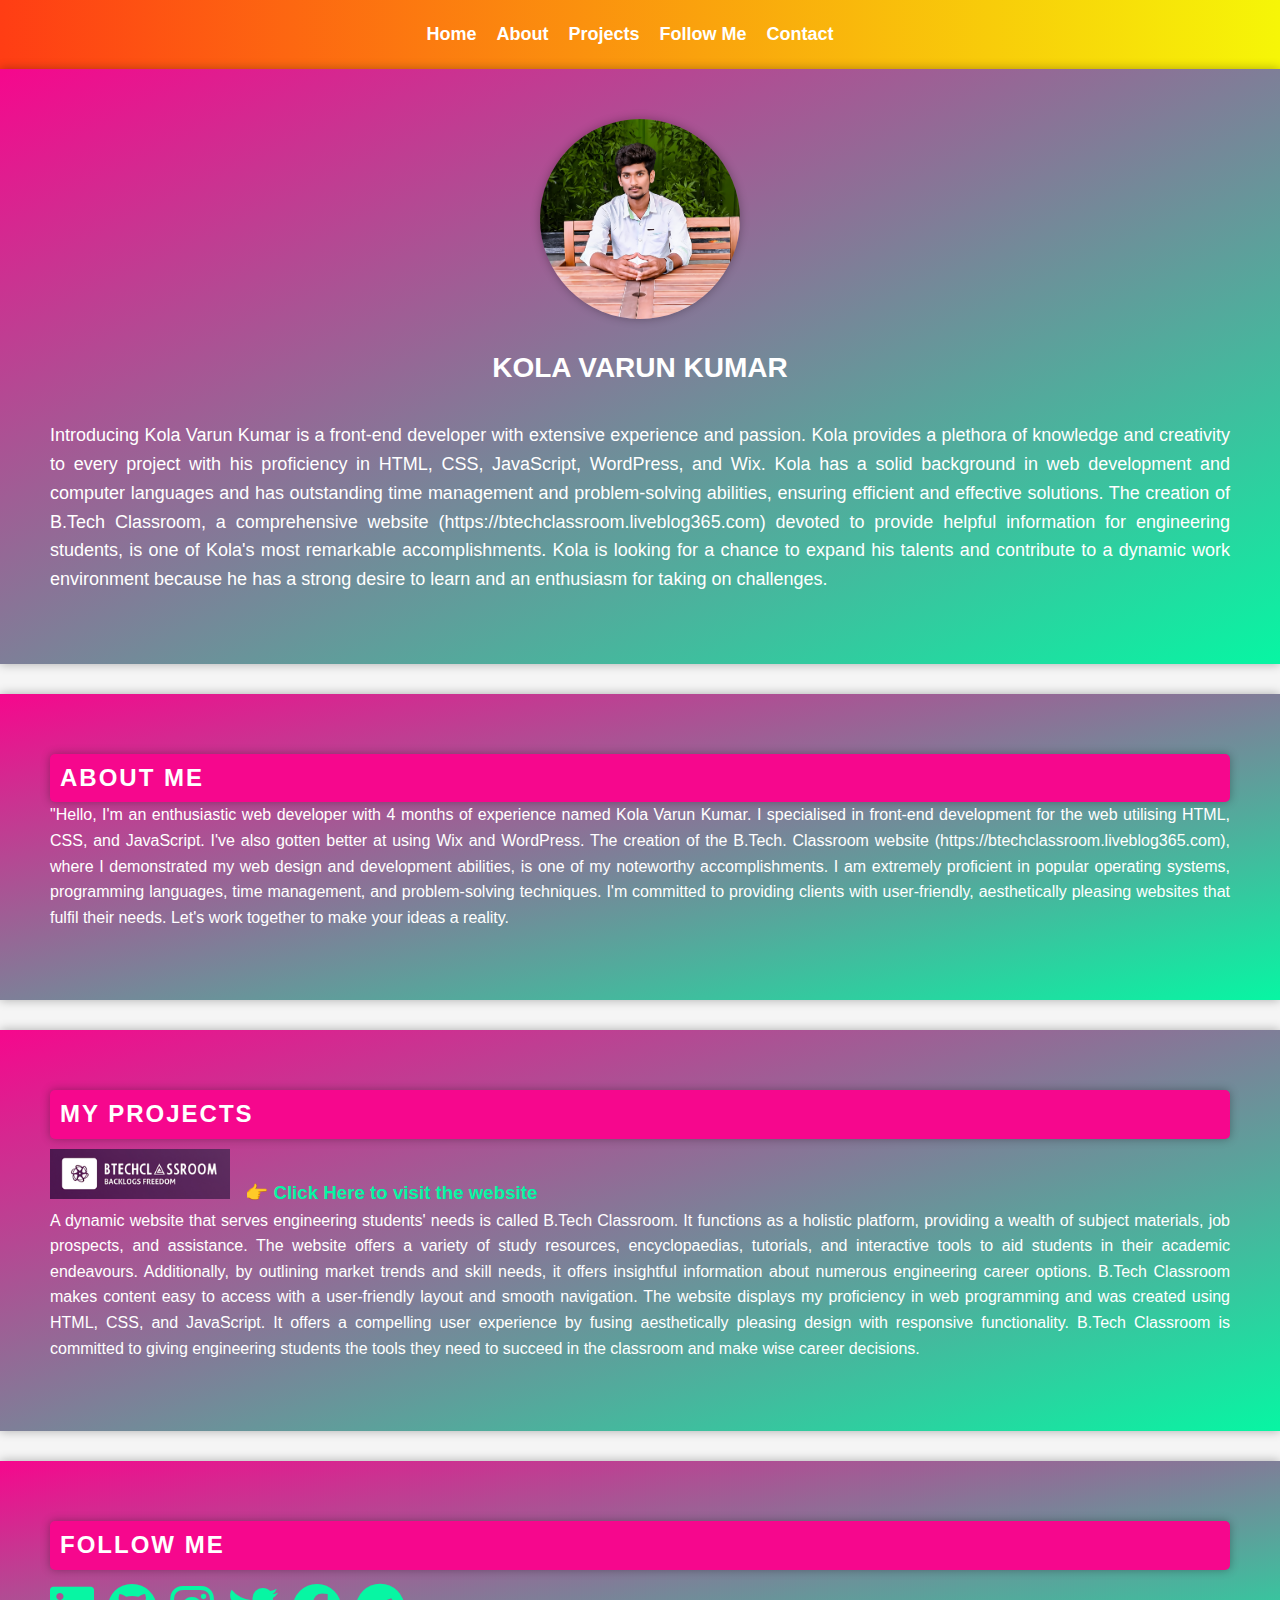
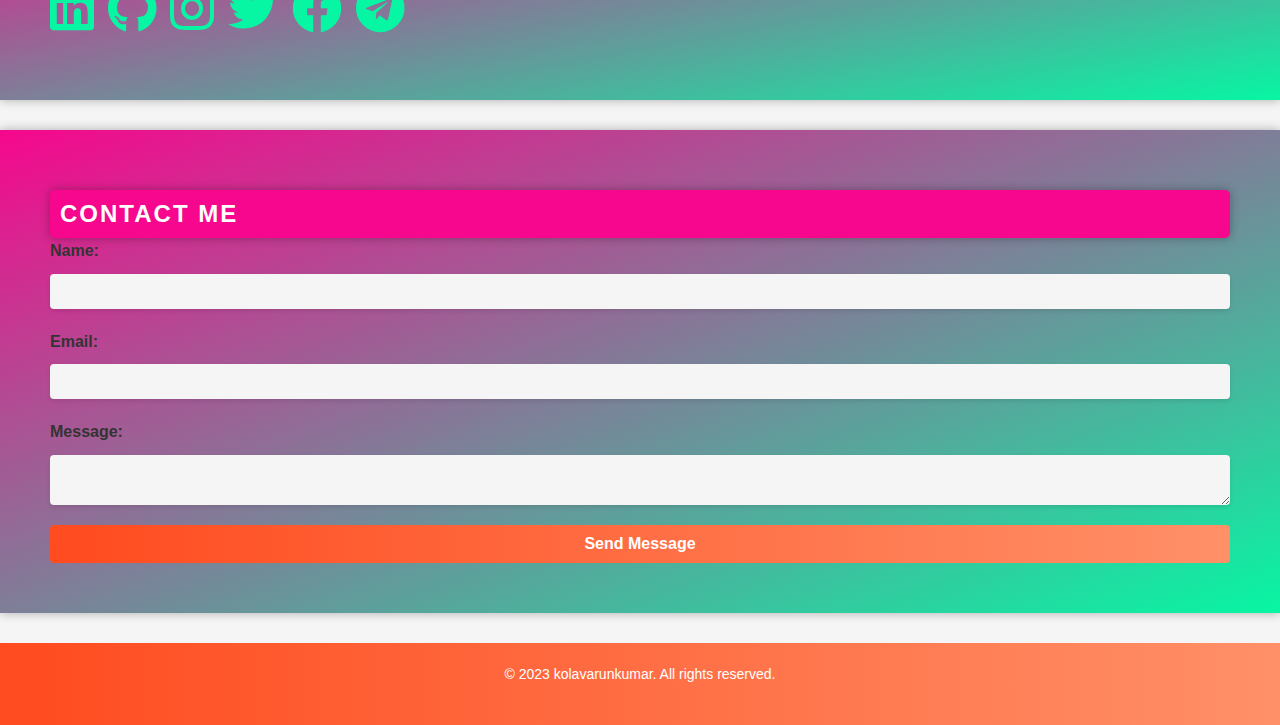
<file: OIBSIP/Level1/Task2/index.html>
<!DOCTYPE html>
<html lang="en">
<head>
  <title>KVK_portfolio</title>
  <link rel="stylesheet" href="kvk_portfolio.css">
  <link rel="stylesheet" href="https://cdnjs.cloudflare.com/ajax/libs/font-awesome/5.15.4/css/all.min.css">

</head>
<body>
  <header>
    <nav>
      <ul>
        <li><a href="#home">Home</a></li>
        <li><a href="#about">About</a></li>
        <li><a href="#projects">Projects</a></li>
        <li><a href="#follow-me">Follow Me</a></li>
        <li><a href="#contact">Contact</a></li>
      </ul>
    </nav>
  </header>

  <section id="home">
    <div class="container">
      <div class="intro">
        <img src="founder.jpeg" alt="KOLA VARUN KUMAR">
        <h1>KOLA VARUN KUMAR</h1>
        <p>Introducing Kola Varun Kumar is a front-end developer with extensive experience and passion. Kola provides a plethora of knowledge and creativity to every project with his proficiency in HTML, CSS, JavaScript, WordPress, and Wix. Kola has a solid background in web development and computer languages and has outstanding time management and problem-solving abilities, ensuring efficient and effective solutions. The creation of B.Tech Classroom, a comprehensive website (https://btechclassroom.liveblog365.com) devoted to provide helpful information for engineering students, is one of Kola's most remarkable accomplishments. Kola is looking for a chance to expand his talents and contribute to a dynamic work environment because he has a strong desire to learn and an enthusiasm for taking on challenges.</p>
      </div>
    </div>
  </section>

  <section id="about">
    <h2>About Me</h2>
    <p>"Hello, I'm an enthusiastic web developer with 4 months of experience named Kola Varun Kumar. I specialised in front-end development for the web utilising HTML, CSS, and JavaScript. I've also gotten better at using Wix and WordPress. The creation of the B.Tech. Classroom website (https://btechclassroom.liveblog365.com), where I demonstrated my web design and development abilities, is one of my noteworthy accomplishments. I am extremely proficient in popular operating systems, programming languages, time management, and problem-solving techniques. I'm committed to providing clients with user-friendly, aesthetically pleasing websites that fulfil their needs. Let's work together to make your ideas a reality.</p>
  </section>

  <section id="projects">
    <h2>My Projects</h2>
    <div class="project">
      <h3><img src="logobg.jpg" alt="btechclassroom">
        <a href="https://btechclassroom.liveblog365.com">&#128073 Click Here to visit the website</a></h3>
      <p>A dynamic website that serves engineering students' needs is called B.Tech Classroom. It functions as a holistic platform, providing a wealth of subject materials, job prospects, and assistance. The website offers a variety of study resources, encyclopaedias, tutorials, and interactive tools to aid students in their academic endeavours. Additionally, by outlining market trends and skill needs, it offers insightful information about numerous engineering career options. B.Tech Classroom makes content easy to access with a user-friendly layout and smooth navigation. The website displays my proficiency in web programming and was created using HTML, CSS, and JavaScript. It offers a compelling user experience by fusing aesthetically pleasing design with responsive functionality. B.Tech Classroom is committed to giving engineering students the tools they need to succeed in the classroom and make wise career decisions.</p>
    </div>
  </section>

  <section id="follow-me">
    <h2>Follow Me</h2>
    <div class="social-media">
      <a href="https://www.linkedin.com/in/kola-varun-kumar-306632274"><i class="fab fa-linkedin"></i></a>
      <a href="https://github.com/kolavarunkumar"><i class="fab fa-github"></i></a>
      <a href="https://instagram.com/vklbilla?igshid=NTc4MTIwNjQ2YQ=="><i class="fab fa-instagram"></i></a>
      <a href="https://twitter.com/kolavarunkumar"><i class="fab fa-twitter"></i></a>
      <a href="https://m.facebook.com/vkl.billa"><i class="fab fa-facebook"></i></a>
      <a href="https://t.me/Kolavarunkumar"><i class="fab fa-telegram"></i></a>
      <!-- Add more social media icons and links here -->
    </div>
  </section>

  <section id="contact">
    <h2>Contact Me</h2>
    <form>
      <label for="name">Name:</label>
      <input type="text" id="name" name="name" required>
      <label for="email">Email:</label>
      <input type="email" id="email" name="email" required>
      <label for="message">Message:</label>
      <textarea id="message" name="message" required></textarea>
      <button type="submit">Send Message</button>
    </form>
  </section>

  <footer>
    <p>&copy; 2023 kolavarunkumar. All rights reserved.</p>
  </footer>
</body>
</html>
</file>
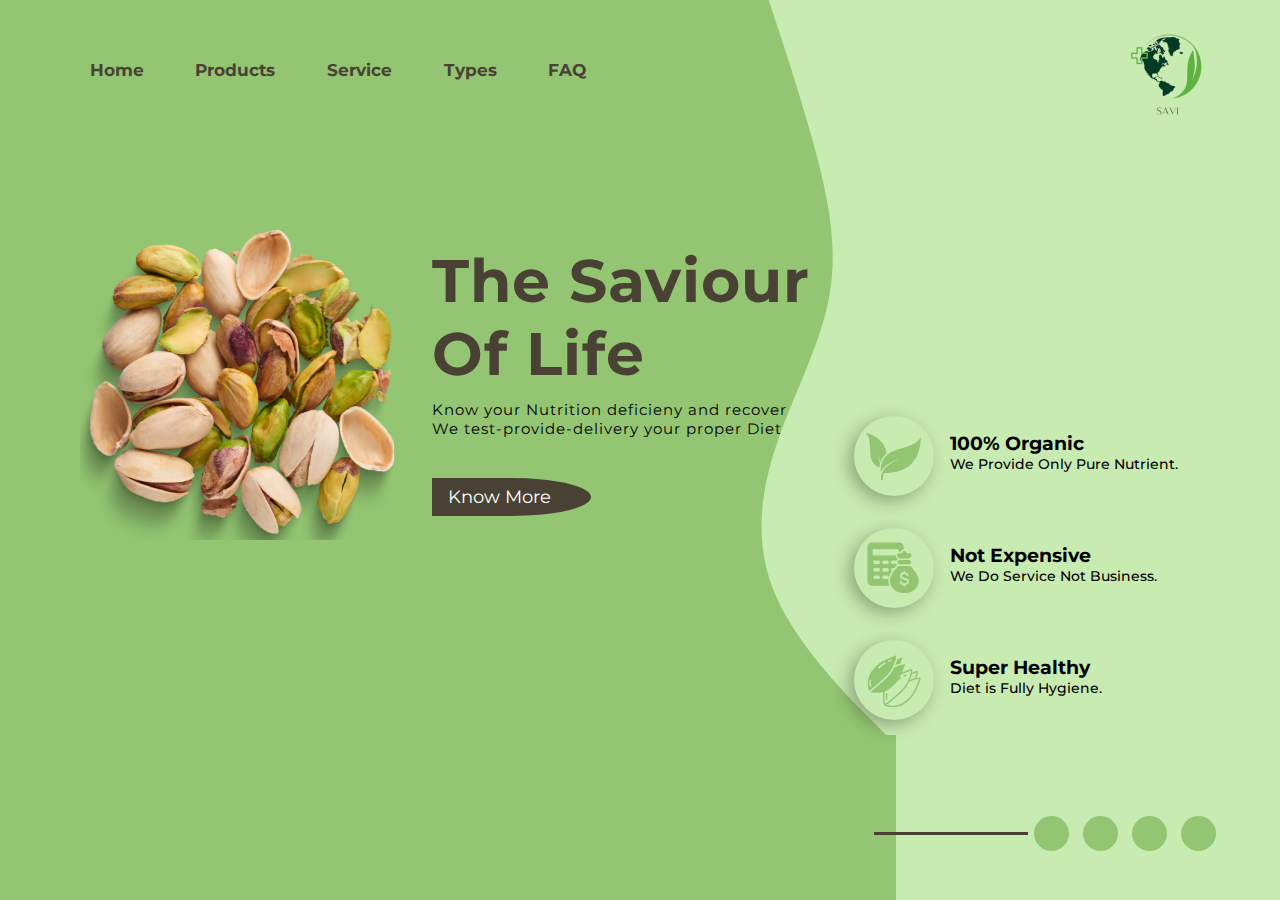
<file: OIBSIP/Level1/Task1/landingpge.html>
<!DOCTYPE html>
<html lang="en">

<head>
  <meta charset="UTF-8">
  <meta http-equiv="X-UA-Compatible" content="IE=edge">
  <meta name="viewport" content="width=device-width, initial-scale=1.0">
  <title>Landing Page</title>
  <link rel="stylesheet" href="https://unpkg.com/swiper@8/swiper-bundle.min.css" />
  <link rel="stylesheet" href="https://use.fontawesome.com/releases/v5.15.4/css/all.css"
    integrity="sha384-DyZ88mC6Up2uqS4h/KRgHuoeGwBcD4Ng9SiP4dIRy0EXTlnuz47vAwmeGwVChigm" crossorigin="anonymous">
  <link rel="stylesheet" href="landingpage.css">
</head>

<body>
  <div class="container">
    <div class="wave">
      <img src="bg.png" alt="">
    </div>

    <nav>
      <ul>
        <li><a href="#">Home</a></li>
        <li><a href="#">Products</a></li>
        <li><a href="#">Service</a></li>
        <li><a href="#">Types</a></li>
        <li><a href="#">FAQ</a></li>
      </ul>
      <img src="logo.png" alt="">
    </nav>

    <div class="main-content">

      <div class="image-pista">
        <div class="swiper mySwiper">
          <div class="swiper-wrapper">
            <div class="swiper-slide"><img src="img1.png" alt=""></div>
            <div class="swiper-slide"><img src="img2.png" alt=""></div>
            <div class="swiper-slide"><img src="img3.png" alt=""></div>
          </div>
        </div>
      </div>
      <div class="main-text">
        <h1>The Saviour Of Life</h1>
        <p>Know your Nutrition deficieny and recover it. We test-provide-delivery your proper Diet</p>
        <button>Know More</button>
      </div>
    </div>

    <div class="right">
      <div class="box">
        <div class="image">
          <img src="img4.png" alt="">
        </div>
        <div class="inner-box">
          <h3>100% Organic</h3>
          <p>We Provide Only Pure Nutrient.</p>
        </div>
      </div>
      <div class="box">
        <div class="image">
          <img src="img5.png" alt="">
        </div>
        <div class="inner-box">
          <h3>Not Expensive</h3>
          <p>We Do Service Not Business.</p>
        </div>
      </div>
      <div class="box">
        <div class="image">
          <img src="img6.png" alt="">
        </div>
        <div class="inner-box">
          <h3>Super Healthy</h3>
          <p>Diet is Fully Hygiene.</p>
        </div>
      </div>
    </div>

    <div class="social-links">
      <i class="fab fa-instagram"></i>
      <i class="fab fa-facebook-f"></i>
      <i class="fab fa-twitter"></i>
      <i class="far fa-envelope"></i>
    </div>
  </div>
  <script src="https://unpkg.com/swiper@8/swiper-bundle.min.js"></script>
  <!-- Initialize Swiper -->
  <script>
    var swiper = new Swiper(".mySwiper", {
      slidesPerView: 1,
      spaceBetween: 30,
      loop: true,
    });
  </script>
</body>

</html>
</file>
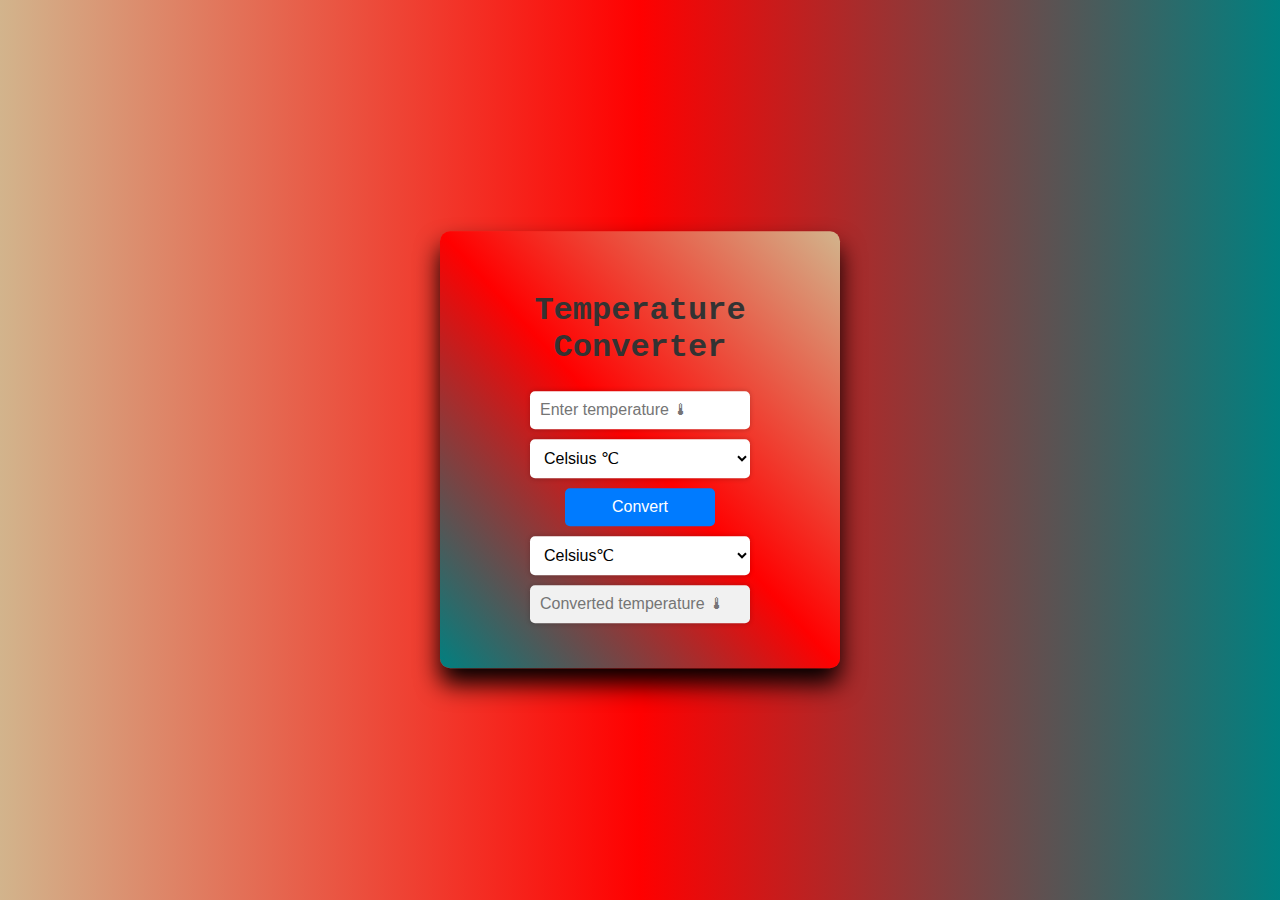
<file: OIBSIP/Level1/Task3/Tempcvt.html>
<!DOCTYPE html>
<html lang="en">
<head>
  <title>Temperature Converter</title>
  <link rel="stylesheet" href="Tempcvt.css">
</head>
<body>
  <div class="container">
    <h1>Temperature Converter</h1>
    <div class="converter">
      <input type="number" id="inputValue" placeholder="Enter temperature &#127777">
      <div class="select">
        <select id="inputUnit">
          <option value="celsius">Celsius &#8451</option>
          <option value="fahrenheit">Fahrenheit &#8457</option>
          <option value="kelvin">Kelvin &#8490</option>
        </select>
      </div>
      <button id="convertBtn">Convert</button>
      <div class="select">
        <select id="outputUnit">
          <option value="celsius">Celsius&#8451</option>
          <option value="fahrenheit">Fahrenheit &#8457</option>
          <option value="kelvin">Kelvin &#8490</option>
        </select>
      </div>
      <input type="text" id="outputValue" placeholder="Converted temperature &#127777" readonly>
    </div>
  </div>

  <script src="Tempcvt.js"></script>
</body>
</html>
</file>
<file: OIBSIP/Level1/Task1/landingpage.css>
@import url('https://fonts.googleapis.com/css2?family=Montserrat&display=swap');

* {
  padding: 0;
  margin: 0;
  font-family: 'Montserrat', sans-serif;
}

.container {
  height: 100vh;
  width: 100%;
  background: linear-gradient(to right, #93C572 70%, #C8EBB1 30%);
  position: relative;
  overflow: hidden;
}

.wave {
  position: absolute;
  top: 0;
  right: 30%;
}

nav {
  width: 90%;
  margin: auto;
  padding-top: 20px;
  display: flex;
  justify-content: space-between;
  align-items: center;
}

nav ul {
  display: flex;
  list-style-type: none;
}

nav ul li {
  margin: 0 5px;
}

nav ul a {
  text-decoration: none;
  padding: 0.3rem 1.3rem;
  font-size: 17px;
  font-weight: bold;
  color: #494234;
  position: relative;
  z-index: 1;
}

nav ul a::after {
  content: "";
  width: 0%;
  height: 100%;
  position: absolute;
  top: 0;
  left: 0px;
  border-radius: 20px;
  background-color: #C8EBB1;
  z-index: -1;
  transition: 0.5s;
}

nav ul a:hover:after {
  width: 100%;
}

.main-content {
  width: 60%;
  padding-top: 100px;
  margin-left: 3rem;
  display: flex;
  align-items: center;
  justify-content: space-around;
}

.image-pista,
.main-text {
  flex-basis: 50%;
}

.image-pista img {
  width: 100%;
}

.main-content h1 {
  font-size: 60px;
  letter-spacing: 1px;
  color: #494234;
}

.main-content p {
  margin-top: 10px;
  font-size: 15px;
  letter-spacing: 1px;
}

.main-content button {
  margin-top: 2.5rem;
  outline: none;
  border: none;
  font-size: 18px;
  padding: 0.5rem 2.5rem 0.5rem 1rem;
  border-radius: 0 50% 50% 0;
  background-color: #494234;
  color: white;
  cursor: pointer;
}

.swiper {
  width: 20rem;
}

.swiper-slide {
  display: flex;
  align-items: center;
  justify-content: center;
}

.right {
  position: absolute;
  right: 8%;
  bottom: 20%;
}

.box {
  display: flex;
  align-items: center;
}

.right .box .image img {
  width: 70%;
}

.image {
  margin-top: 2rem;
  width: 80px;
  height: 80px;
  border-radius: 50%;
  box-shadow: -5px 5px 17px rgba(0, 0, 0, 0.3);
  display: flex;
  align-items: center;
  justify-content: center;
  transition: 0.5s;
}

.image:hover {
  background-color: rgba(73, 66, 52, 0.7);
}

.box .inner-box {
  margin: 1.5rem 0 0 1rem;
}

.box .inner-box p {
  font-size: 14px;
  font-weight: 500;
}

.social-links {
  position: absolute;
  right: 5%;
  bottom: 5%;
}

.social-links::before {
  content: "";
  width: 80%;
  height: 3px;
  position: absolute;
  top: 42%;
  left: -150px;
  background-color: #494234;
}

.social-links i {
  margin-left: 10px;
  width: 35px;
  height: 35px;
  border-radius: 50%;
  background-color: #93C572;
  display: inline-flex;
  align-items: center;
  justify-content: center;
  transition: 0.5s;
}

.social-links i:hover {
  transform: translateY(-5px);
}
</file>
<file: OIBSIP/Level1/Task3/Tempcvt.css>
body {
    background-image: linear-gradient(to right,tan,red,teal);
    font-family: Arial, sans-serif;
  }
  
  .container {
    position: absolute;
    top: 50%;
    left: 50%;
    width: 400px;
    padding: 40px;
    transform: translate(-50%,-50%);
    background-image: linear-gradient(to bottom left,tan,red,teal);
    box-sizing: border-box;
    box-shadow: 0 15px 25px rgba(0,0,0,6);
    border-radius: 10px;
  }
  
  h1 {
    font-family: "Lucida Console", "Courier New", monospace;
    text-align: center;
    margin-bottom: 20px;
    color: #333;
  }
  
  .converter {
    display: flex;
    align-items: center;
    justify-content: center;
    flex-direction: column;
  }
  
  .converter input,
  .converter select,
  .converter button {
    padding: 10px;
    margin: 5px;
    font-size: 16px;
    border: none;
    border-radius: 5px;
  }
  
  .converter input {
    width: 200px;
    background-color: #fff;
    box-shadow: 0 0 5px rgba(0, 0, 0, 0.2);
  }
  
  .converter select {
    width: 220px;
    background-color: #fff;
    box-shadow: 0 0 5px rgba(0, 0, 0, 0.2);
  }
  
  .converter button {
    width: 150px;
    background-color: #007bff;
    color: #fff;
    cursor: pointer;
    transition: background-color 0.3s ease;
  }
  
  .converter button:hover {
    background-color: #0056b3;
  }
  
  .converter input[readonly] {
    background-color: #f1f1f1;
    cursor: not-allowed;
  }
  
  .select {
    position: relative;
  }
  
  .select::after {
    content: '\f107';
    font-family: 'Font Awesome 5 Free';
    position: absolute;
    top: 50%;
    right: 10px;
    transform: translateY(-50%);
    font-size: 12px;
    pointer-events: none;
    z-index: 1;
  }
  
  /* Animated Effects */
  
  @keyframes fadeIn {
    from {
      opacity: 0;
    }
    to {
      opacity: 1;
    }
  }
  
  @keyframes scale {
    0% {
      transform: scale(1);
    }
    50% {
      transform: scale(1.1);
    }
    100% {
      transform: scale(1);
    }
  }
  
  .container {
    animation: fadeIn 1s ease;
  }
  
  .converter button:hover {
    animation: scale 0.5s ease;
    animation-iteration-count: infinite;
  }
</file>
<file: OIBSIP/Level1/Task2/kvk_portfolio.css>
/* Reset default browser styles */
* {
    margin: 0;
    padding: 0;
    box-sizing: border-box;
  }
  
  /* Apply styles to the header and navigation */
  header {
    background: linear-gradient(to right, #ff3d14, #F6F607);
    padding: 20px;
    text-align: center;
  }
  
  nav ul {
    list-style: none;
    display: flex;
    justify-content: center;
  }
  
  nav ul li {
    margin-right: 20px;
  }
  
  nav ul li a {
    color: #fff;
    text-decoration: none;
    font-size: 18px;
    font-weight: bold;
    transition: color 0.3s ease;
  }
  
  header nav ul li a:hover {
    color: #0794F6;
    text-decoration: none;
  }
  
  /* Apply styles to sections */
  section {
    background: linear-gradient(to bottom right, #F6078D, #07F6A3);
    padding: 50px;
    background-color: #fff;
    box-shadow: 0 0 10px rgba(0, 0, 0, 0.3);
    margin-bottom: 30px;
  }

  .intro {
    text-align: center;
    margin-top: 0px;
  }
  
  .intro img {
    width: 200px; /* Adjust the width as needed */
    height: 200px; /* Adjust the height as needed */
    border-radius: 50%;
    object-fit: cover;
    box-shadow: 0 0 10px rgba(0, 0, 0, 0.3); /* Add a box shadow if desired */
  }

  .intro img:hover{
    box-shadow: 10px 10px 10px rgba(0, 0, 0, 0.3);
  }
  
  .intro h1 {
    font-size: 28px;
    margin-top: 20px;
    color: #ffffff; /* Set the desired text color */
  }
  
  .intro p {
    font-size: 18px;
    color: #ffffff; /* Set the desired text color */
  }
  
  
  section h2 {
    font-size: 24px;
    color: #ffffff; /* Set the desired text color */
    text-transform: uppercase; /* Convert the text to uppercase */
    letter-spacing: 2px; /* Add some letter spacing */
    margin-top: 10px;
    padding: 5px 10px;
    background-color: #F6078D; /* Set the background color */
    border-radius: 5px; /* Add border radius for rounded corners */
    box-shadow: 0 0 10px rgba(0, 0, 0, 0.3); /* Add a box shadow if desired */
  }
  section h3{
    text-decoration: none;
  }

  .project img {
    width: 180px;
    height: 50px;
    margin-right: 10px;
    margin-top: 10px;
  }

  .project a {
    color: #07F6A3;
    text-decoration: none;
  }
  
  .project a:hover {
    text-decoration: underline;
  }

  /* Apply styles to the follow me */
  .social-media {
    font-size: 50px; /* Adjust the font size to increase the icon size */
  }
  
  .social-media a {
    color: #07F6A3;
    text-decoration: none;
  }
  
  /* Apply styles to the contact form */
  form {
    display: flex;
    flex-direction: column;
  }
  
  form label {
    margin-bottom: 10px;
    font-size: 16px;
    font-weight: bold;
    color: #333;
  }
  
  form input,
  form textarea {
    margin-bottom: 20px;
    padding: 10px;
    border: none;
    border-radius: 4px;
    background-color: #f5f5f5;
    box-shadow: 0 2px 4px rgba(0, 0, 0, 0.1);
    transition: box-shadow 0.3s ease;
  }
  
  form input:hover,
  form textarea:hover {
    box-shadow: 0 4px 8px rgba(0, 0, 0, 0.1);
  }
  
  form button {
    padding: 10px 20px;
    background: linear-gradient(to right, #ff4b1f, #ff9068);
    color: #fff;
    border: none;
    border-radius: 4px;
    cursor: pointer;
    font-size: 16px;
    font-weight: bold;
    transition: background-color 0.3s ease;
  }
  
  form button:hover {
    background-color: #F6F607;
  }
  
  /* Apply styles to the footer */
  footer {
    background: linear-gradient(to right, #ff4b1f, #ff9068);
    padding: 20px;
    color: #fff;
    text-align: center;
    font-size: 14px;
  }

  footer p{
    text-align: center;
  }
  
  /* Additional styles for body */
  body {
    font-family: 'Arial', sans-serif;
    background-color: #f5f5f5;
    line-height: 1.6;
  }
  
  h1 {
    font-size: 48px;
    font-weight: bold;
    color: #333;
    margin-bottom: 30px;
    text-align: center;
  }
  
  p {
    color: #ffffff;
    margin-bottom: 20px;
    text-align: justify;
  }

  p:hover{
    color: #07F6A3;
    transition: color 0.3s ease-in-out;
  }
  
  a {
    color: #ff4b1f;
    text-decoration: none;
    transition: color 0.3s ease;
  }
  
  a:hover {
    color: #ff9068;
  }
  
  /* Add hover effects */
  section:hover {
    box-shadow: 0 8px 16px rgba(0, 0, 0, 0.1);
    transform: translateY(-5px);
  }
  
  nav ul li a:hover {
    color: #ff3d14;
    text-decoration: underline;
  }
  
  form input:hover,
  form textarea:hover {
    box-shadow: 0 4px 8px rgba(0, 0, 0, 0.2);
  }
  
  form button:hover {
    background-color: #ff3d14;
    transform: scale(1.05);
  }
</file>
